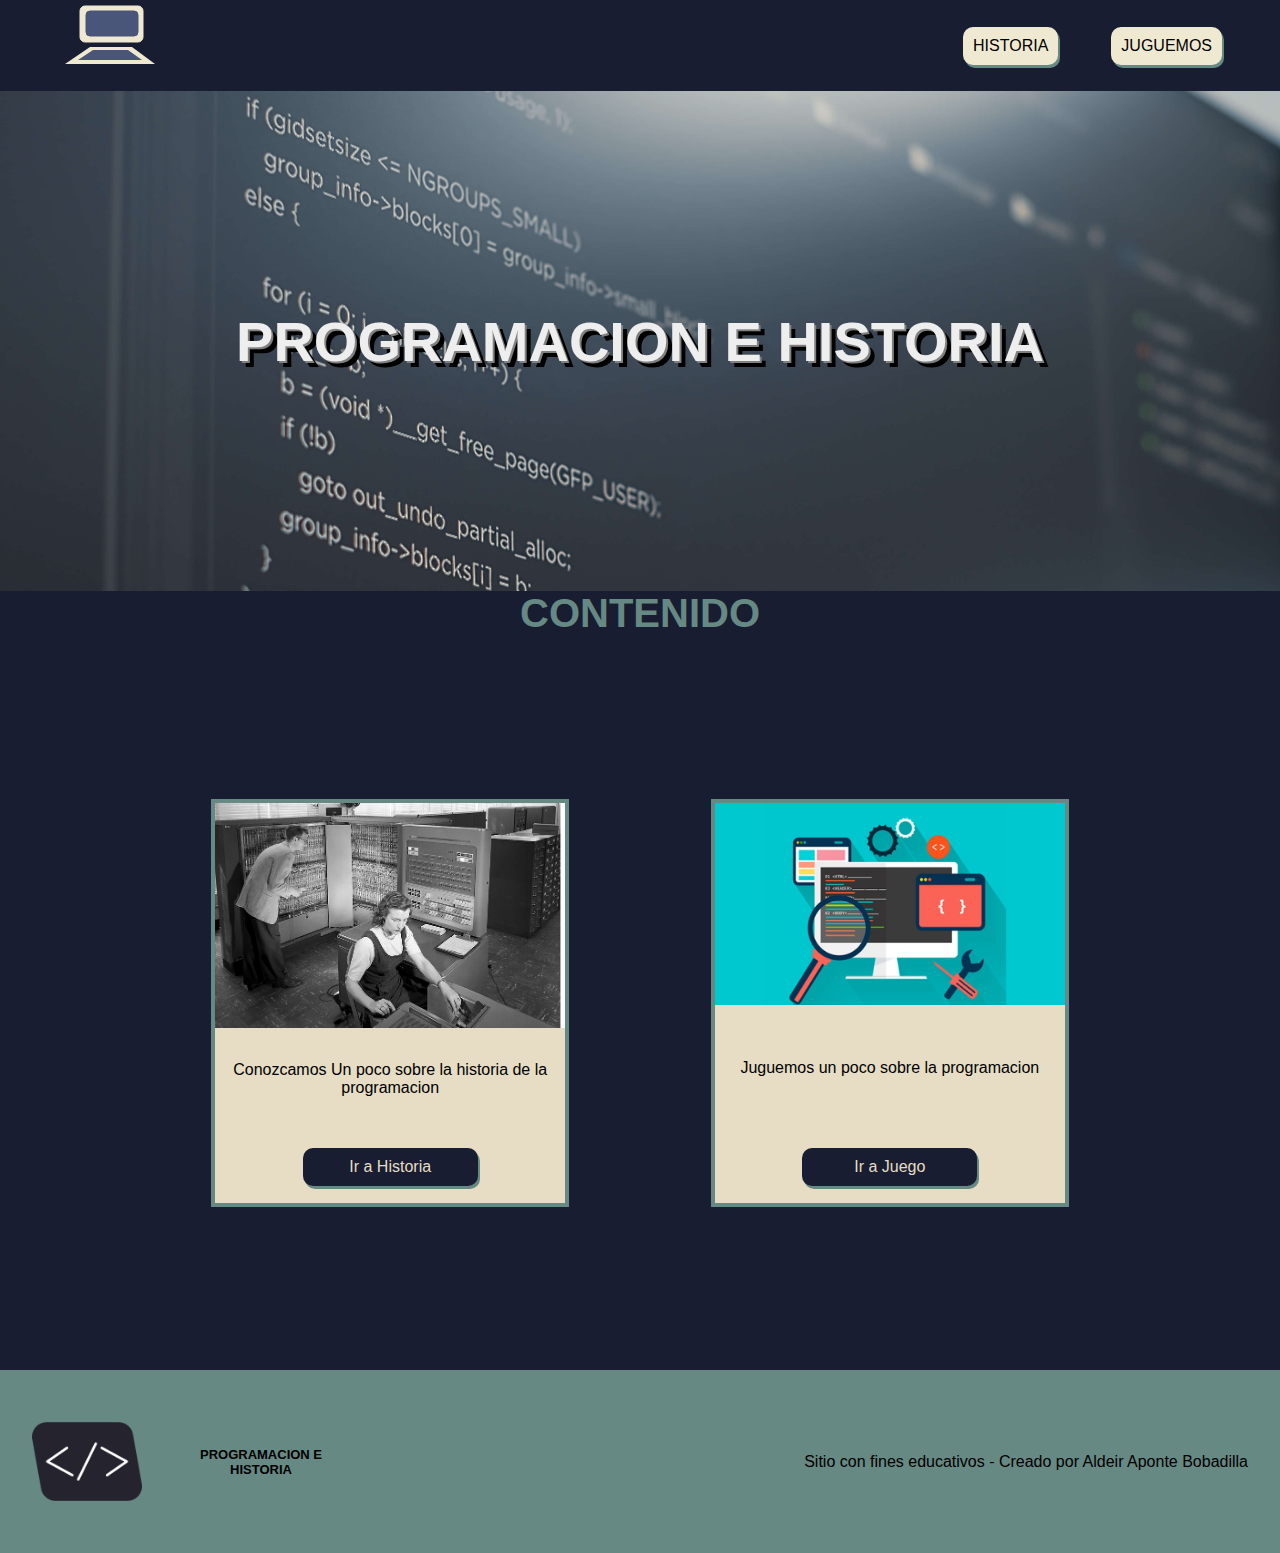
<file: Pagina/index.html>
<!DOCTYPE html>
<html lang="es">
<head>
    <meta charset="UTF-8">
    <meta http-equiv="X-UA-Compatible" content="IE=edge">
    <meta name="viewport" content="width=device-width, initial-scale=1.0">
    <link rel="shortcut icon" href="./assets/imagenes/logo.png" type="image/x-icon">
    <link rel="stylesheet" href="./styles.css">
    <title>Proyecto-Final</title>
</head>
<body>
    <!-- barra de navegacion -->
    <nav>
        <a href="./index.html">
            <svg class="logo">
                <rect x="50px" y="6px" rx="5px" width="63px" height="36px" fill="#F0E9D2" stroke="#F0E9D2"></rect>
                <rect x="56px" y="11px" rx="4px" width="52px" height="25px" fill="#495579" stroke="#495579"></rect>
    
                <polygon points="60 47, 35 64, 125 64, 102 47" fill="#F0E9D2"></polygon>
                <polygon points="63 50, 48 60, 112 60, 98 50" fill="#495579"></polygon>
            </svg>
        </a>
        
        <ul class="menu-boton">
            <li class="boton"><a href="./historia.html">HISTORIA</a></li>
            <li class="boton"><a href="./juego.html">JUGUEMOS</a></li>
        </ul>
    </nav>

    <header>
        <h1 class="titulo">PROGRAMACION E HISTORIA</h1>
    </header>

    <!-- contenido principal de la pagina -->
    <main class="principal">
        <h2>CONTENIDO</h2>

        <div class="contenedor">
            <div class="card">
                <img src="./assets/imagenes/img1.jpg" alt="imagen-Historia">
                <p>Conozcamos Un poco sobre la historia de la programacion</p>
                <a href="./historia.html">Ir a Historia</a>
            </div>

            <div class="card">
                <img src="./assets/imagenes/img2.jpg" alt="imagen-Juego">
                <p>Juguemos un poco sobre la programacion</p>
                <a href="./juego.html">Ir a Juego</a>
            </div>
        </div>
    </main>

    <!-- pie de pagina -->
    <footer>
        <div class="pie-de-pagina pie-logo">
            <div class="logo-end pie-logo">
                <img src="./assets/imagenes/logo.png" alt="logo-programacion">
                <h3>PROGRAMACION E HISTORIA</h3>
            </div>
    
            <div class="derechos-reservados">
                <p>Sitio con fines educativos - Creado por Aldeir Aponte Bobadilla</p>
            </div>
        </div>
    </footer>

    <script src="./script.js"></script>
</body>
</html>
</file>
<file: Pagina/styles.css>
* {
    margin: 0;
    padding: 0;
    font-family: Montserrat,sans-serif;
}

body {
    background-color: #181D31;
}

/*--- estilos para el logo y el menu ---*/
nav {
    width: 95%;
    display: flex;
    justify-content: space-between;
    align-items: center;
    margin: 0 30px;
}

.menu-boton {
    display: flex;
    list-style-type: none;
    gap: 5px;
}

.boton {
    background-color: #F0E9D2;
    margin: 24px;
    padding: 10px;
    border-radius: 10px;
    box-shadow: 2px 3px #678983;
}

.boton a {
    text-decoration: none;
    color: black;
    padding: 10px 0;
}

.logo {
    width: 200px;
    height: 87px;
}

.logo:hover, .boton {
    cursor: pointer;
}

rect, polygon {
    animation: ease-in 2s;
    animation-name: logotipo;
    animation-iteration-count: 1;
}

/* Animacion logo */

@keyframes logotipo {
    0%{
        transform: translate(0,-10px);
        opacity: 0;
    }
    25%{
        transform: translate(0,-10px);
        opacity: 0;
    }
    50%{
        transform: translate(0,0);
        opacity: 1;
    }
    75%{
        transform: translate(0,0);
        opacity: 1;
    }
    100%{
        transform: translate(0,0);
        opacity: 1;
    }
}

/*--- estilos para el header y el titulo principal ---*/
header {
    background: 50% 0;
    background-image: url("./assets/imagenes/codigo.jpg");
    background-attachment: fixed;
    background-size: cover;
    display: flex;
    align-items: center;
    justify-content: center;
    height: 500px;
}

.titulo {
    text-align: center;
    color:  #EEEEEE;
    font-size: 56px;
    text-shadow: 2px 2px gray, 6px 6px black;
}

/*--- estilos para el contenido principal (cards) ---*/
.principal h2 {
    text-align: center;
    font-size: 40px;
    color: #678983;
}

.contenedor {
    display: flex;
    width: 90%;
    min-height: 100%;
    margin: 15% auto;
    justify-content: space-between;
    gap: 20px;
}

.card {
    display: flex;
    flex-direction: column;
    align-items: center;
    justify-content: space-between;
    width: 350px;
    height: 400px;
    margin: 0 auto;
    text-align: center;
    background-color: #E6DDC4;
    border: 4px solid #678983;
}

.card img {
    width: 100%;
}

.card a {
    width: 25%;
    min-width: 30%;
    color: #E6DDC4;
    text-decoration: none;
    background-color: #181D31;
    padding: 10px 35px;
    border-radius: 10px;
    box-shadow: 2px 3px #678983;
    margin: 5% auto;
}

/*--- estilos para el footer ---*/
footer {
    background-color: #678983;
    padding: 4% 0;
}

.pie-de-pagina {
    width: 95%;
    margin: 0 auto;
}

.logo-end {
    width: 25%;
}

.pie-logo {
    display: flex;
    justify-content: space-between;
    align-items: center;
}

.logo-end h3 {
    width: 150px;
    font-size: 13px;
    font-weight: bold;
    text-align: center;
}

.logo-end img {
    width: 110px;
}

/*--- SECCION HISTORIA ---*/

.principal {
    width: 85%;
    margin: 0 auto;
}

.info {
    width: 100%;
    display: flex;
    justify-content: space-between;
    align-items: center;
    margin: 10% auto;
}

.info h2 {
    width: 55%;
    color: #678983;
}

.info p {
    width: 40%;
    color: #E6DDC4;
    padding: 10px;
}

.info-tres h2 {
    width: 30%;
}

.info-ambos h2 {
    font-size: 40px;
    text-align: center;
    padding: 10px;
    text-shadow: 2px 2px black;
}

.info-tres p {
    width: 70%;
}

.info:nth-child(even) {
    flex-direction: row-reverse;
}

.video-historia {
    margin: 17% 0 10% 0;
}

.video-historia h2 {
    width: 100%;
    text-align: center;
    font-size: 40px;
    color: #678983;
}

.menu-video {
    width: 82%;
    display: flex;
    flex-direction: column;
    margin: 0 auto;
    background-color: black;
}

.barra {
    display: flex;
    background-color:  #1d1d1d;
    justify-content: space-between;
    align-items: end;
    padding: 2px;
    margin: 5px;
    border-radius: 10px;
}

.controles {
    display: flex;
    justify-content: center;
    align-items: center;
}

.boton-video {
    width: 80px;
    height: 40px;
    border-radius: 10px;
    box-shadow: 2px 3px #678983;
    margin: 7px;
}

.boton-video:active {
    transform: translate(3px,3px);
    box-shadow: none;
}

.reloj {
    color: #E6DDC4;
    padding-right: 15px;
}

/*--- SECCION JUGUEMOS ---*/
.juego {
    margin-top: 10%;
}

.contenedor-zona {
    display: flex;
    flex-direction: column;
    align-items: center;
}

.zona-juego {
    display: flex;
    margin-bottom: 3%;
}

.imagen {
    width: 270px;
    height: 400px;
    background-color: gray;
    color: #E6DDC4;
    border: 1px solid black;
}

.imagen:hover {
    background-color: #141417;
}

.contenedor-juego {
    display: flex;
    justify-content: center;
    align-items: center;
    gap: 5px;
}

.img-juego {
    border: none;
}

.boton-juego {
    margin: 3% 0 10% 0;
    width: 20%;
}
</file>
